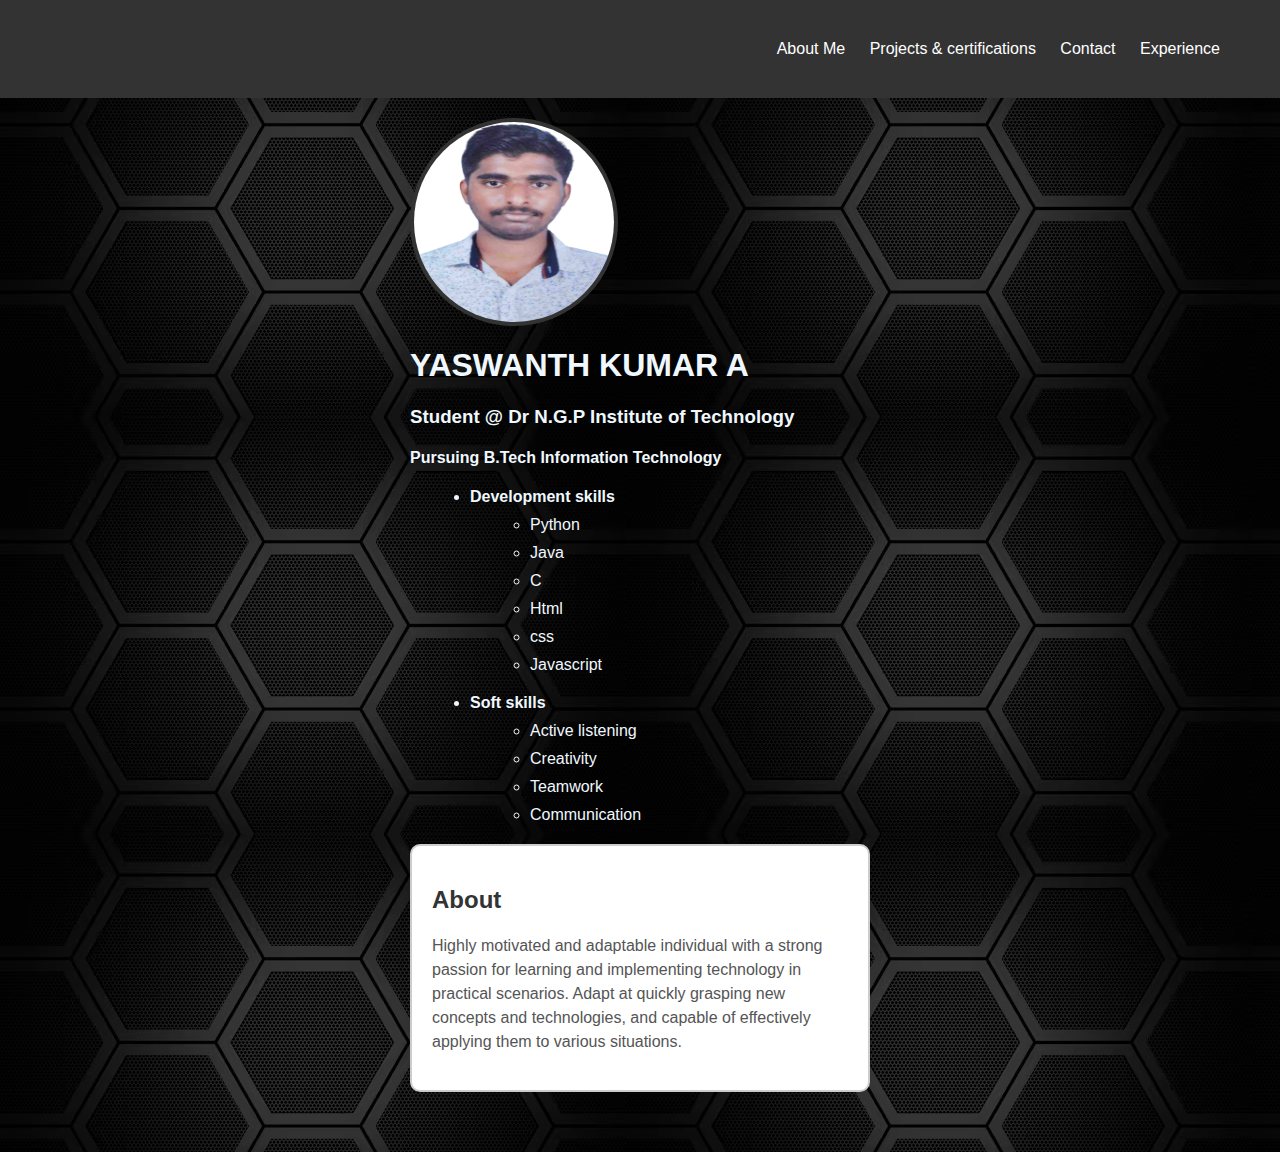
<file: index.html>
<!DOCTYPE html>
<html lang="en">
<head>
 
  <title>Yaswanth Kumar - Portfolio</title>
  <link rel="stylesheet" href="style.css">
</head>
<body>
<style>
  .alt{
    max-width: 500px;
    margin: auto;
    /* border-style: solid; */
  }
  body{
background-image: url("bg.jpg")
  }
  h1,h3,h4,li{
    color: aliceblue;
  }
</style>
  <header>
    <nav>
      <ul>
        <li><a href="index.html">About Me</a></li>
        <li><a href="second.html">Projects & certifications</a></li>
        <li><a href="third.html">Contact</a></li>
        <li><a href="middle.html">Experience</a></li>
      </ul>
    </nav>
  </header>
  <div class="alt">
  <main>
    <img class="profile" src="yash.png" alt="profile">
    <h1 class="name">YASWANTH KUMAR A</h1>
    <h3>Student @ Dr N.G.P Institute of Technology</h3>
    <h4>Pursuing B.Tech Information Technology</h4>
    
    <ul>
      <li><strong>Development skills</strong></li>
      <ul>
        <li>Python</li>
        <li>Java</li>
        <li>C</li>
        <li>Html</li>
        <li>css</li>
        <li>Javascript</li>
      </ul>
      <li><strong>Soft skills</strong></li>
      <ul>
        <li>Active listening</li>
        <li>Creativity</li>
        <li>Teamwork</li>
        <li>Communication</li>
      </ul>
    </ul>
    
    <section id="about">
      <h2>About <meta></h2>
      <p>Highly motivated and adaptable individual with a strong passion for learning and implementing technology in practical scenarios. Adapt at quickly grasping new concepts and technologies, and capable of effectively applying them to various situations.</p>
    </section>
  
  </main>
</div>
</body>
</html>
</file>
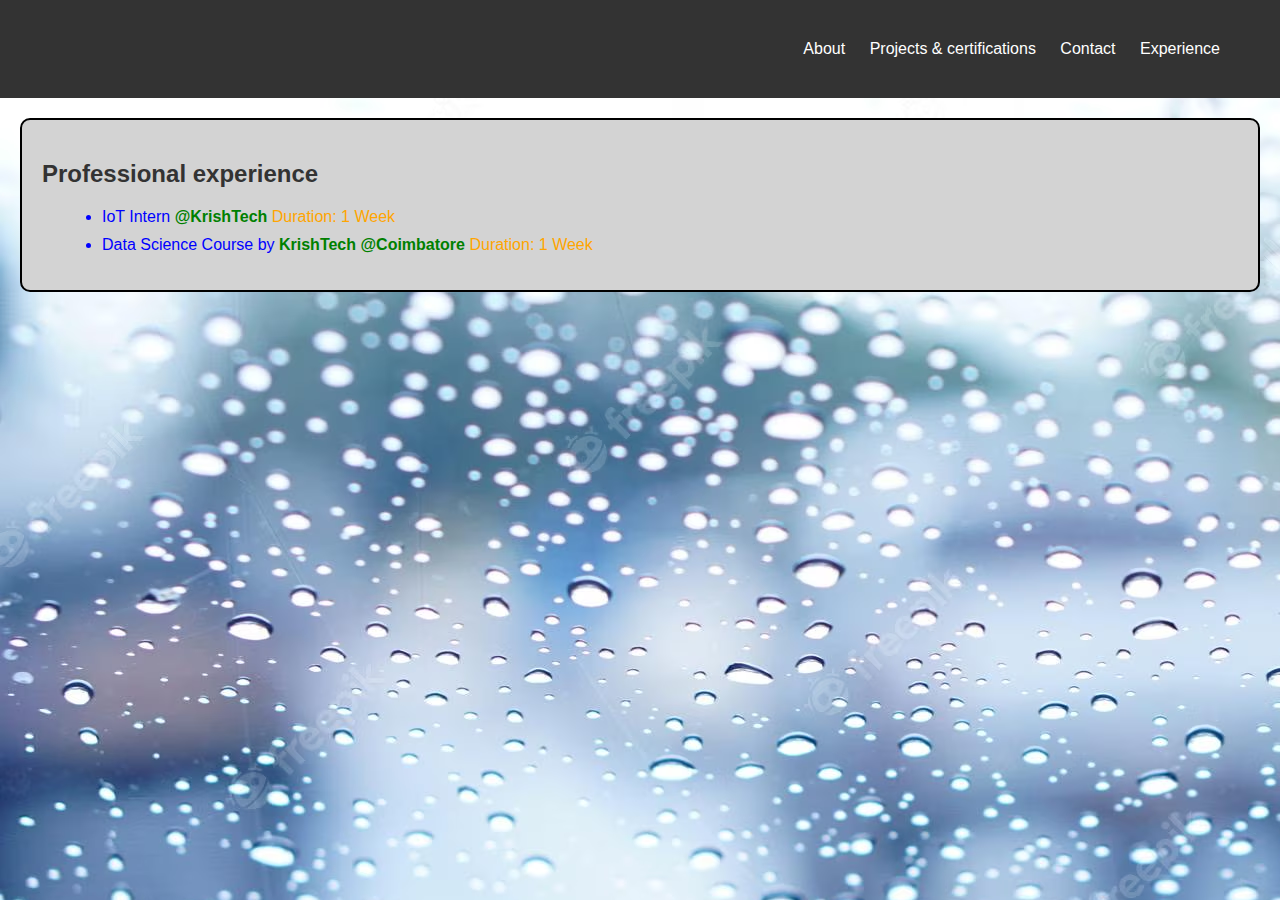
<file: middle.html>
<!DOCTYPE html>
<html lang="en">
<head>
  <meta charset="UTF-8">
  <meta name="viewport" content="width=device-width, initial-scale=1.0">
  <title>Yaswanth kumar - Portfolio</title>
  <link rel="stylesheet" href="style.css">
</head>
<body>
  <style>
     body{
background-image: url("rain.jpg");
  }
  <style>
  /* Add colorful styles for the headings */
  h2 {
    color: purple;
  }

  /* Add colorful styles for the section */
  section {
    border: 2px solid black;
    padding: 20px;
    border-radius: 10px;
    background-color: lightgray;
  }

  /* Add colorful styles for the list items */
  .total li {
    color: blue;
  }

  /* Add colorful styles for the company name */
  .total li b {
    color: green;
  }


  /* Add colorful styles for the duration */
  .total li::after {
    content: " Duration: 1 Week";
    color: orange;
  }
</style>
  </style>
  <header>
   
    <nav>
      <ul>
        <li><a href="index.html">About</a></li>
        <li><a href="second.html">Projects & certifications</a></li>
        <li><a href="third.html">Contact</a></li>
        <li><a href="middle.html">Experience</a></li>
      </ul>
    </nav>
  </header>
  <main>
    <section>
      <h2>Professional experience</h2>
      <ul class="total">
        <li>IoT Intern <b>@KrishTech</b></li>
        <li>Data Science Course by <b>KrishTech @Coimbatore</b></li>
      </ul>
    </section>
  </main>
  <!-- <footer>
    <p>&copy; 2023 Yaswanth kumar A . All rights reserved.</p>
  </footer> -->
</body>
</html>
</file>
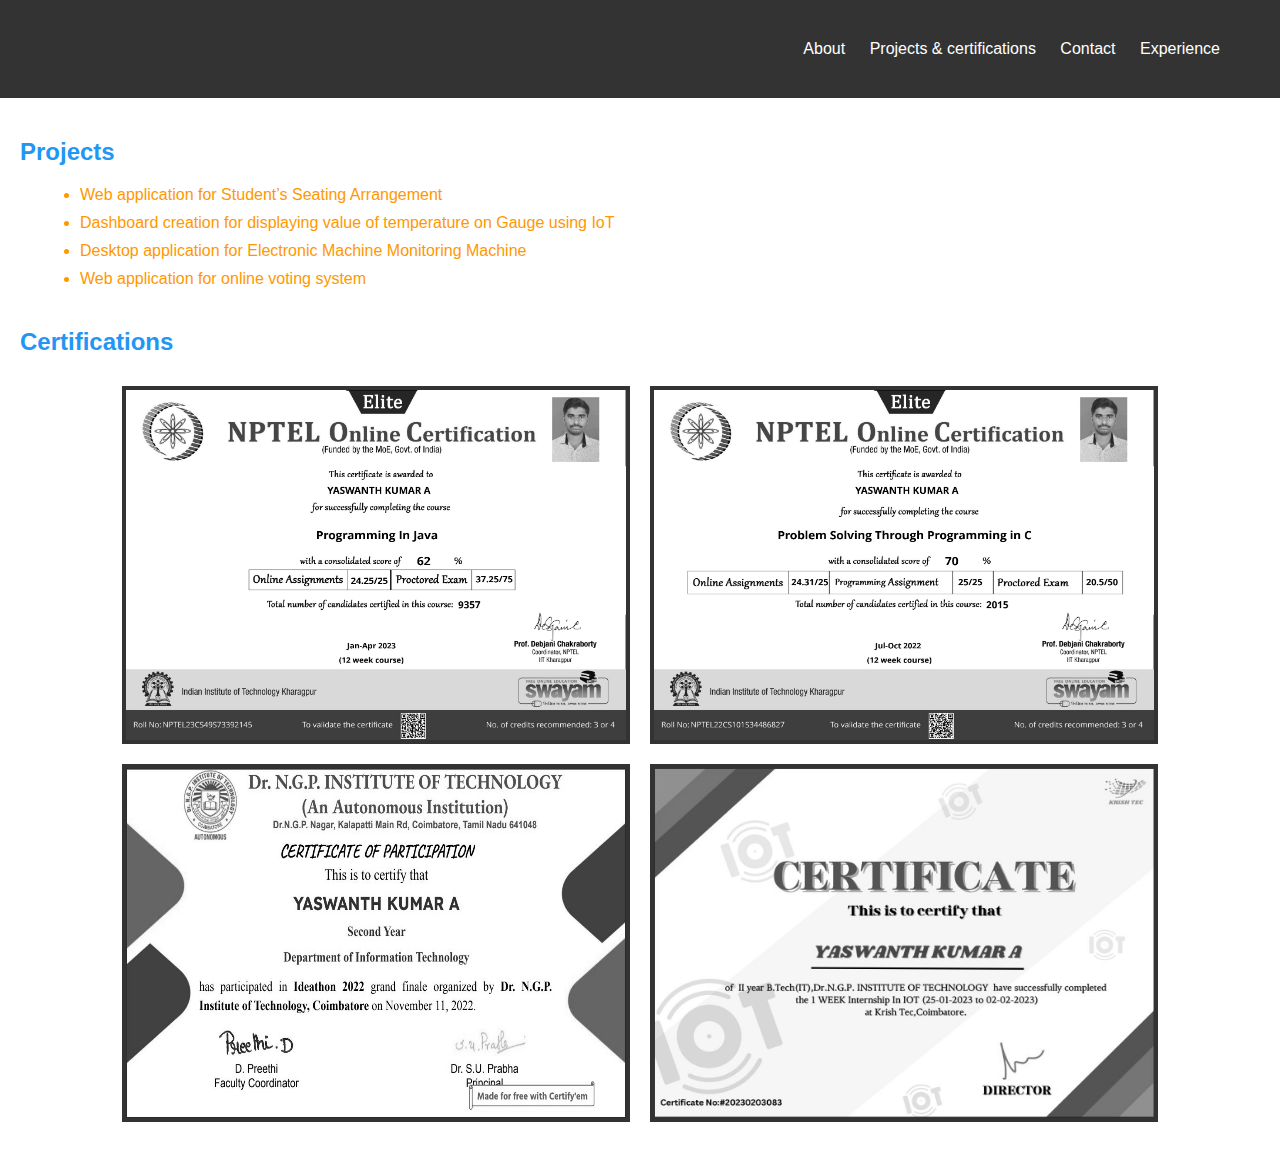
<file: second.html>
<!DOCTYPE html>
<html lang="en">
<head>
  <meta charset="UTF-8">
  <meta name="viewport" content="width=device-width, initial-scale=1.0">
  <title>Yaswanth Kumar - Portfolio</title>
  <link rel="stylesheet" href="style.css">
  <style>


    .image-grid {
      display: flex;
      flex-wrap: wrap;
      justify-content: center;
    }
   

    nav ul li a {
      color: white;
      text-decoration: none;
    }

   
    h2 {
      color: #2196f3;
    }

    #projects ul li {
      color: #ff9800;
    }

   
    .image-grid img {
      border: 4px solid #333;
      width: 500px;
      height: 350px; 
      margin: 10px;
      
      filter: grayscale(100%); 
    }

    .image-grid img:hover {
      filter: none; 
    }
    
    body{
  background-color: white;
  }
  </style>
</head>
<body>
  <header>
    <nav>
      <ul>
        <li><a href="index.html">About</a></li>
        <li><a href="second.html">Projects & certifications</a></li>
        <li><a href="third.html">Contact</a></li>
        <li><a href="middle.html">Experience</a></li>
      </ul>
    </nav>
  </header>
  <main>
    <section id="projects">
      <h2>Projects</h2>
      <ul>
        <li>Web application for Student’s Seating Arrangement</li>
        <li>Dashboard creation for displaying value of temperature on Gauge using IoT</li>
        <li>Desktop application for Electronic Machine Monitoring Machine</li>
        <li>Web application for online voting system</li>
      </ul>
    </section>

    <h2>Certifications</h2>
    <div class="image-grid">
      <img src="Certification/Certificate Programming In Java.jpg" alt="nptel">
      <img src="Certification/Problem Solving Through Programming In C.jpg" alt="nptel">
      <img src="Certification/srec ideation.JPG" alt="nptel">
      <img src="Certification/krishtec.JPG" alt="nptel">
    </div>
  </main>
</body>
</html>
</file>
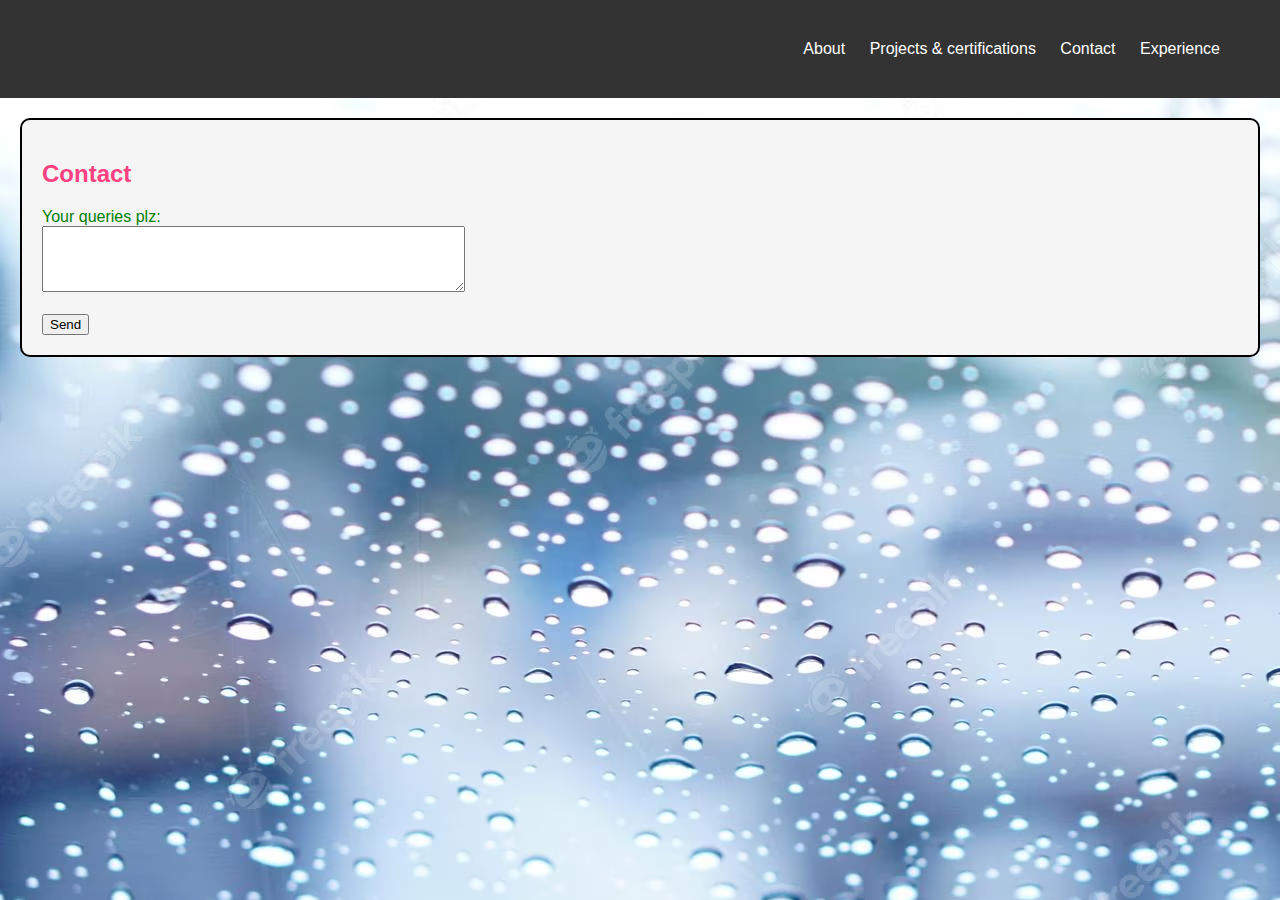
<file: third.html>
<!DOCTYPE html>
<html lang="en">
<head>
  <meta charset="UTF-8">
  <meta name="viewport" content="width=device-width, initial-scale=1.0">
  <title>Yaswanth kumar - Portfolio</title>
  <link rel="stylesheet" href="style.css">
</head>
<body>
  <style>
     body{
      background-image: url("rain.jpg");
  }
  h2 {
    color: #ff4081; /* Pink */
  }

  /* Add colorful styles for the section */
  section {
    border: 2px solid black;
    padding: 20px;
    border-radius: 10px;
    background-color: #f5f5f5; /* Light gray */
  }

  p {
    color: #2196f3; 
  }

  ul li {
    color: #4caf50;
  }


  ul li:first-child {
    color: #ff5722; 
  }

 
  ul li:nth-child(2) {
    color: #9c27b0; 
  }

 


  
  
  </style>
  <header>
   
    <nav>
      <ul>
        <li><a href="index.html">About</a></li>
        <li><a href="second.html">Projects & certifications</a></li>
        <li><a href="third.html">Contact</a></li>
        <li><a href="middle.html">Experience</a></li>
      </ul>
    </nav>
  </header>
  <main>
    <section id="contact" style="border: 2px solid black; padding: 20px; border-radius: 10px;">
      <h2>Contact</h2>
      <form action="mailto:sudarsanamg@drngpit.ac.in" method="post" enctype="text/plain">
        <label for="description">Your queries plz:</label><br>
        <textarea  name="Queries:" rows="4" cols="50"></textarea><br><br>
        <input type="submit" value="Send">
      </form>
      
    </section>
  </main>
  
  <!-- <footer>
    <p>&copy; 2023 Yaswanth kumar A . All rights reserved.</p>
  </footer> -->
</body>
</html>
</file>
<file: style.css>
body {
  font-family: Arial, sans-serif;
  margin: 0;
  padding: 0;
  background-color: #f7f7f7;
  /* background-image: url("images.jpg");
  background-repeat: no-repeat;
  background-attachment: fixed;
  background-size: cover; */
}

.profile  {
  border-radius: 50%;
  width: 200px;
  height: 200px;
  border: 4px solid #333;
}

header {
  background-color: #333;
  color: #fff;
  padding: 40px;
  text-align: right;
}
label{
  color: green;
}

nav ul {
  list-style-type: none;
  margin: 0;
  padding: 0;
}

nav ul li {
  display: inline;
  margin-right: 20px;
}

nav ul li a {
  color: #fff;
  text-decoration: none;
}

main {
  padding: 20px;
}

section {
  margin-bottom: 40px;
}

h1, h2, h3 {
  color: #333;
}

ul {
  margin-left: 20px;
}

ul li {
  margin-bottom: 10px;
}

ul ul {
  margin-top: 10px;
  margin-bottom: 20px;
}

p {
  color: #555;
  line-height: 1.5;
}

#about {
  background-color: #fff;
  padding: 20px;
  border: 2px solid #ccc;
  border-radius: 10px;
}
.profile{
  display: block;


  width: 200px;
  height: 200px;
 
}
img{
  height: 300px;
  width: 500px;
}
</file>
